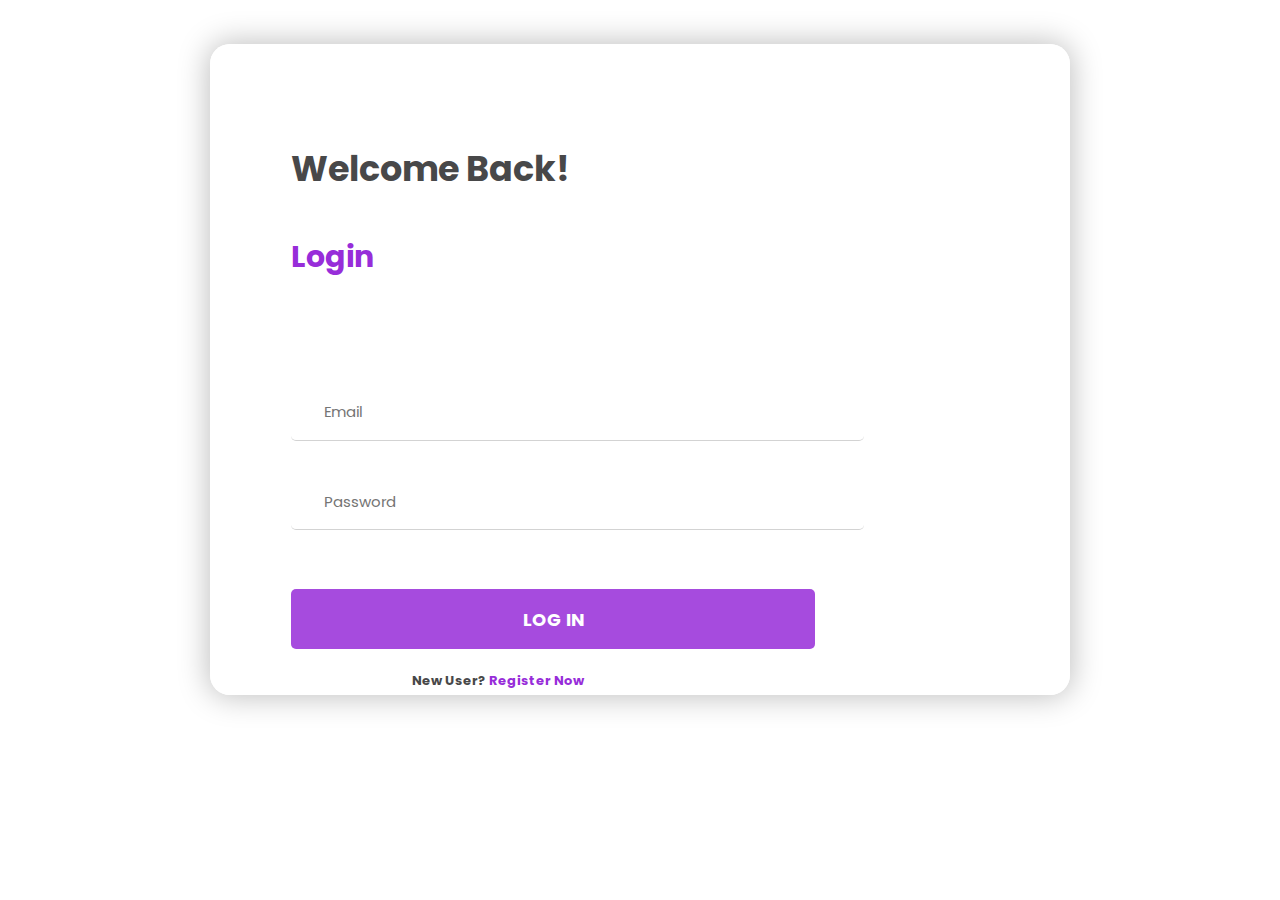
<file: login.html>
<!DOCTYPE html>
<html lang="en">
<head>
    <meta charset="UTF-8">
    <meta http-equiv="X-UA-Compatible" content="IE=edge">
    <meta name="viewport" content="width=device-width, initial-scale=1.0">
    <title>Log In</title>

    <!-- CSS Only -->
    <link rel="stylesheet" href="signupstyle.css">
    <link rel="stylesheet" href="loginstyle.css">
    <!-- CSS only -->
    <link href="https://cdn.jsdelivr.net/npm/bootstrap@5.2.3/dist/css/bootstrap.min.css" rel="stylesheet" integrity="sha384-rbsA2VBKQhggwzxH7pPCaAqO46MgnOM80zW1RWuH61DGLwZJEdK2Kadq2F9CUG65" crossorigin="anonymous">
</head>
<body class="bg-light">
    <div class="ext-box raw">

        <!-- image_box -->
        <div class="col-lg-6 col-md-12 col-sm-12 col-12 box-1">
            <img src="./sourse/mobile-login-animate.svg" alt="SignUp_Img" class="imeg">
        </div>

        <!-- form-box -->
        <div class="col-lg-6 col-md-12 col-sm-12 col-12 box-2">
            <h2 class="wel">Welcome Back!</h2>
            <p class="cret_ac">Login</p>

            <form action="" class="form-box">
                <div class="form-items">
                
                <input type="email" class="input-box" placeholder="Email" required/>
                <input type="password" class="input-box" placeholder="Password" required/>

                <button type="submit" class="butn" href="./index.html">log in</button>

                
            </div>
            </form>
            <p class="txt-below ">New User? <a href="./signup.html"> Register Now </a></p>
        </div>
    </div>

    <!-- JavaScript Bundle with Popper -->
<script src="https://cdn.jsdelivr.net/npm/bootstrap@5.2.3/dist/js/bootstrap.bundle.min.js" integrity="sha384-kenU1KFdBIe4zVF0s0G1M5b4hcpxyD9F7jL+jjXkk+Q2h455rYXK/7HAuoJl+0I4" crossorigin="anonymous"></script>
</body>
</html>
</file>
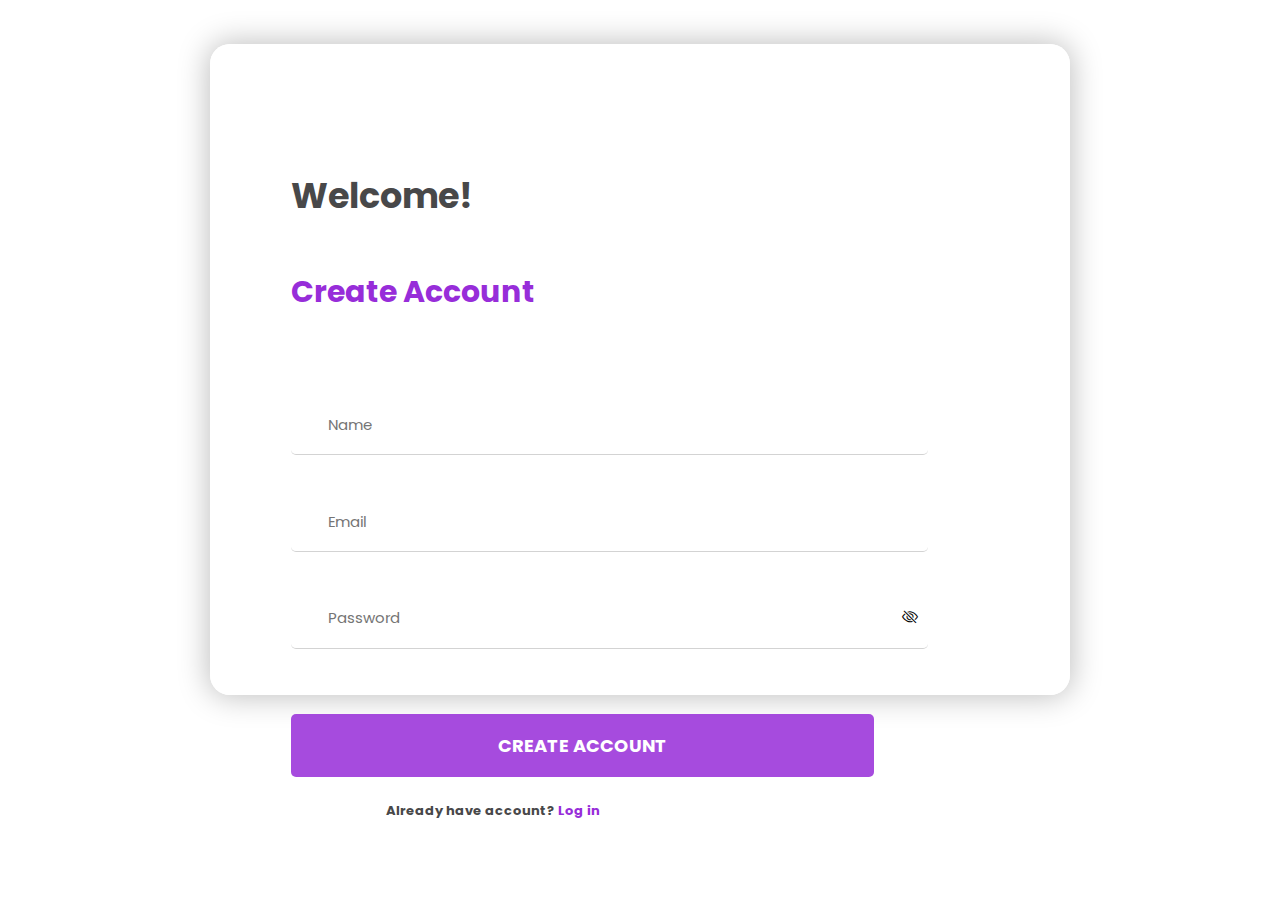
<file: signup.html>
<!DOCTYPE html>
<html lang="en">
<head>
    <meta charset="UTF-8">
    <meta http-equiv="X-UA-Compatible" content="IE=edge">
    <meta name="viewport" content="width=device-width, initial-scale=1.0">
    <title>Register</title>

    <!-- CSS Only -->
    <link rel="stylesheet" href="signupstyle.css">
    <!-- CSS only -->
    <link href="https://cdn.jsdelivr.net/npm/bootstrap@5.2.3/dist/css/bootstrap.min.css" rel="stylesheet" integrity="sha384-rbsA2VBKQhggwzxH7pPCaAqO46MgnOM80zW1RWuH61DGLwZJEdK2Kadq2F9CUG65" crossorigin="anonymous">

    <link rel="stylesheet" href="https://cdn.jsdelivr.net/npm/bootstrap-icons@1.3.0/font/bootstrap-icons.css" />
</head>
<body class="bg-light">
    <div class="ext-box raw">

        <!-- image_box -->
        <div class="col-lg-6 col-md-12 col-sm-12 col-12 box-1">
            <img src="./sourse/signup_logo_svg_animate.svg" alt="SignUp_Img" class="imeg" style="margin-top: 20px;">
        </div>

        <!-- form-box -->
        <div class="col-lg-6 col-md-12 col-sm-12 col-12 box-2">
            <h2 class="wel">Welcome!</h2>
            <p class="cret_ac">Create Account</p>

            <form action="" class="form-box" method="post" onsubmit="return validate" name="signup_form">
                <div class="form-items">
                <input type="text" class="input-box" name="name" placeholder="Name" required/>
                <input type="email" class="input-box" name="mail" placeholder="Email" required/>
                <input type="password" class="input-box" id="password" name="password" placeholder="Password" 
                pattern="(?=.*\d)(?=.*[a-z])(?=.*[A-Z]).{6,}" title="Must contain at least 1 number and 1 uppercase and lowercase letter, and at least 6 or more characters"
                />
                <i class="bi bi-eye-slash" id="togglePassword"></i>

                <button type="submit" class="butn">create account</button>

            </div>
            </form>
            <p class="txt-below ">Already have account? <a href="./login.html"> Log in </a></p>
        </div>
    </div>

    <!-- JavaScript Bundle with Popper -->
<script src="https://cdn.jsdelivr.net/npm/bootstrap@5.2.3/dist/js/bootstrap.bundle.min.js" integrity="sha384-kenU1KFdBIe4zVF0s0G1M5b4hcpxyD9F7jL+jjXkk+Q2h455rYXK/7HAuoJl+0I4" crossorigin="anonymous"></script>
<script src="signup.js"></script>
</body>
</html>
</file>
<file: signupstyle.css>
@import url('https://fonts.googleapis.com/css2?family=Poppins:wght@100;300;400;500;600;700&display=swap');

* {
    font-family: 'Poppins', sans-serif;
    /* background: #1E1E1E; */

}

.bord {
    border: 2px solid black;
}

.raw {
    display: flex;
    flex-wrap: wrap;
}


/* Rectangle 1 */
.ext-box {
    /* position: relative; */
    width: 60%;
    height: 550px;
    margin-left: auto;
    margin-right: auto;
    margin-top: 3.5%;
    background: rgba(255, 255, 255, 0.91);
    box-shadow: 0px 0px 30px 2px rgba(0, 0, 0, 0.25);
    border-radius: 20px;
    padding: 4%;
}

.imeg {
    height: max-content;

}

/* Welcome! */
.wel {
    
    /* width: 242px;
    height: 53px; */
    width: 100%;
    height: 10%;

    font-family: 'Poppins';
    font-style: normal;
    font-weight: 700;
    /* font-size: 50px; */
    font-size: 35px;
    line-height: 60px;

    color: #484849;

}

/* Create Account */
.cret_ac {
/*     
    width: 347px;
    height: 46px;
     */

    width: 100%;
    height: 10%;
    font-family: 'Poppins';
    font-style: normal;
    font-weight: 700;
    font-size: 30px;
    line-height: 52px;

    color: #972DD9;

}



.input-box {
    /* width: 380px;
    height: 47px; */

    width: 80%;
    padding: 2.5%;
    background: rgba(255, 255, 255, 0.91);
    /* border: 0.02px solid #000000; */
    border: solid 1.5px #D3D3D3;
    outline: none;
    border-radius: 5px;
    margin-bottom: 3%;
    padding-left: 5%;
    margin-top: 2%;    
    font-size: 15px;

    border-top: none;
    border-left: none;
    border-right: none;

}

.input-box:focus-within{
    outline: none;
    box-shadow: rgba(0, 0, 0, 0.16) 0px 1px 1px;
    transition:ease-in-out 0.3s;
}

.box-2 {
    padding-top: 2%;
    padding-left: 4%;
}

.form-box {
    margin-top: 6%;
}

.butn {
    /* position: absolute; */
    width: 80%;
    padding:2.5%;
    border: none;
    padding-left: auto;
    padding-right: auto;

    background-color: rgba(151, 45, 217, 0.86);
    border-radius: 5px;
    margin-top: 6%;
    color: #FFFFFF;
    font-weight: 700;
    font-size: 18px;
    text-transform: uppercase;
}

.butn:hover{
    background-color: #932cd3;
    transition: all ease-out 0.5s;
    box-shadow: rgba(0, 0, 0, 0.24) 0px 3px 8px;
}

button p {
    margin-top: 0;
    margin-bottom: 0;
    font-family: 'Poppins';
    font-style: normal;
    font-weight: 700;
    font-size: 18px;
    line-height: 34px;

    color: #FFFFFF;
}

.txt-below {
    width: 80%;
    padding-right: 11%;
    height: 50px;
    padding: 1%;
    margin-left: 12%;
    font-family: 'Poppins';
    font-style: normal;
    font-weight: 700;
    font-size: 13px;
    line-height: 26px;

    color: #484849;

}

p a{
    text-decoration: none;
    color: #972DD9;
}
p a:hover{
    color: #731da9;
    transition: all ease-out 0.5s;

}

@media (max-width:1144px) {
    .cret_ac{
        font-size: 35px;
    }
    .txt-below{
        display: inline-flex;
        justify-content: center;
    }
    .ext-box{
        height: auto;
    }
    .imeg{
        height: max-content;
    }
}

@media (max-width:992px) {
    .wel{
        font-size: 35px;
    }
    .cret_ac{
        font-size: 27px;
        margin-top: -2%;
    }

    .ext-box{
        margin-top: 10%;
        margin-bottom: auto;
        height: max-content;
        width: 80%;
    }
    .butn{
        min-height: 2.5%;
        margin-left: 10px;
    }

    .txt-below{
        display: inline-flex;
        justify-content: center;
    }

    .form-box{
        text-align: center;
    }



}

form i {
    margin-left: -30px;
    cursor: pointer;
}
</file>
<file: loginstyle.css>
.input-box{
    margin-bottom: 3%;
}

.form-box{
    margin-top: 12%;
}

.txt-below{
    padding-left: 6.5%;
}
</file>
